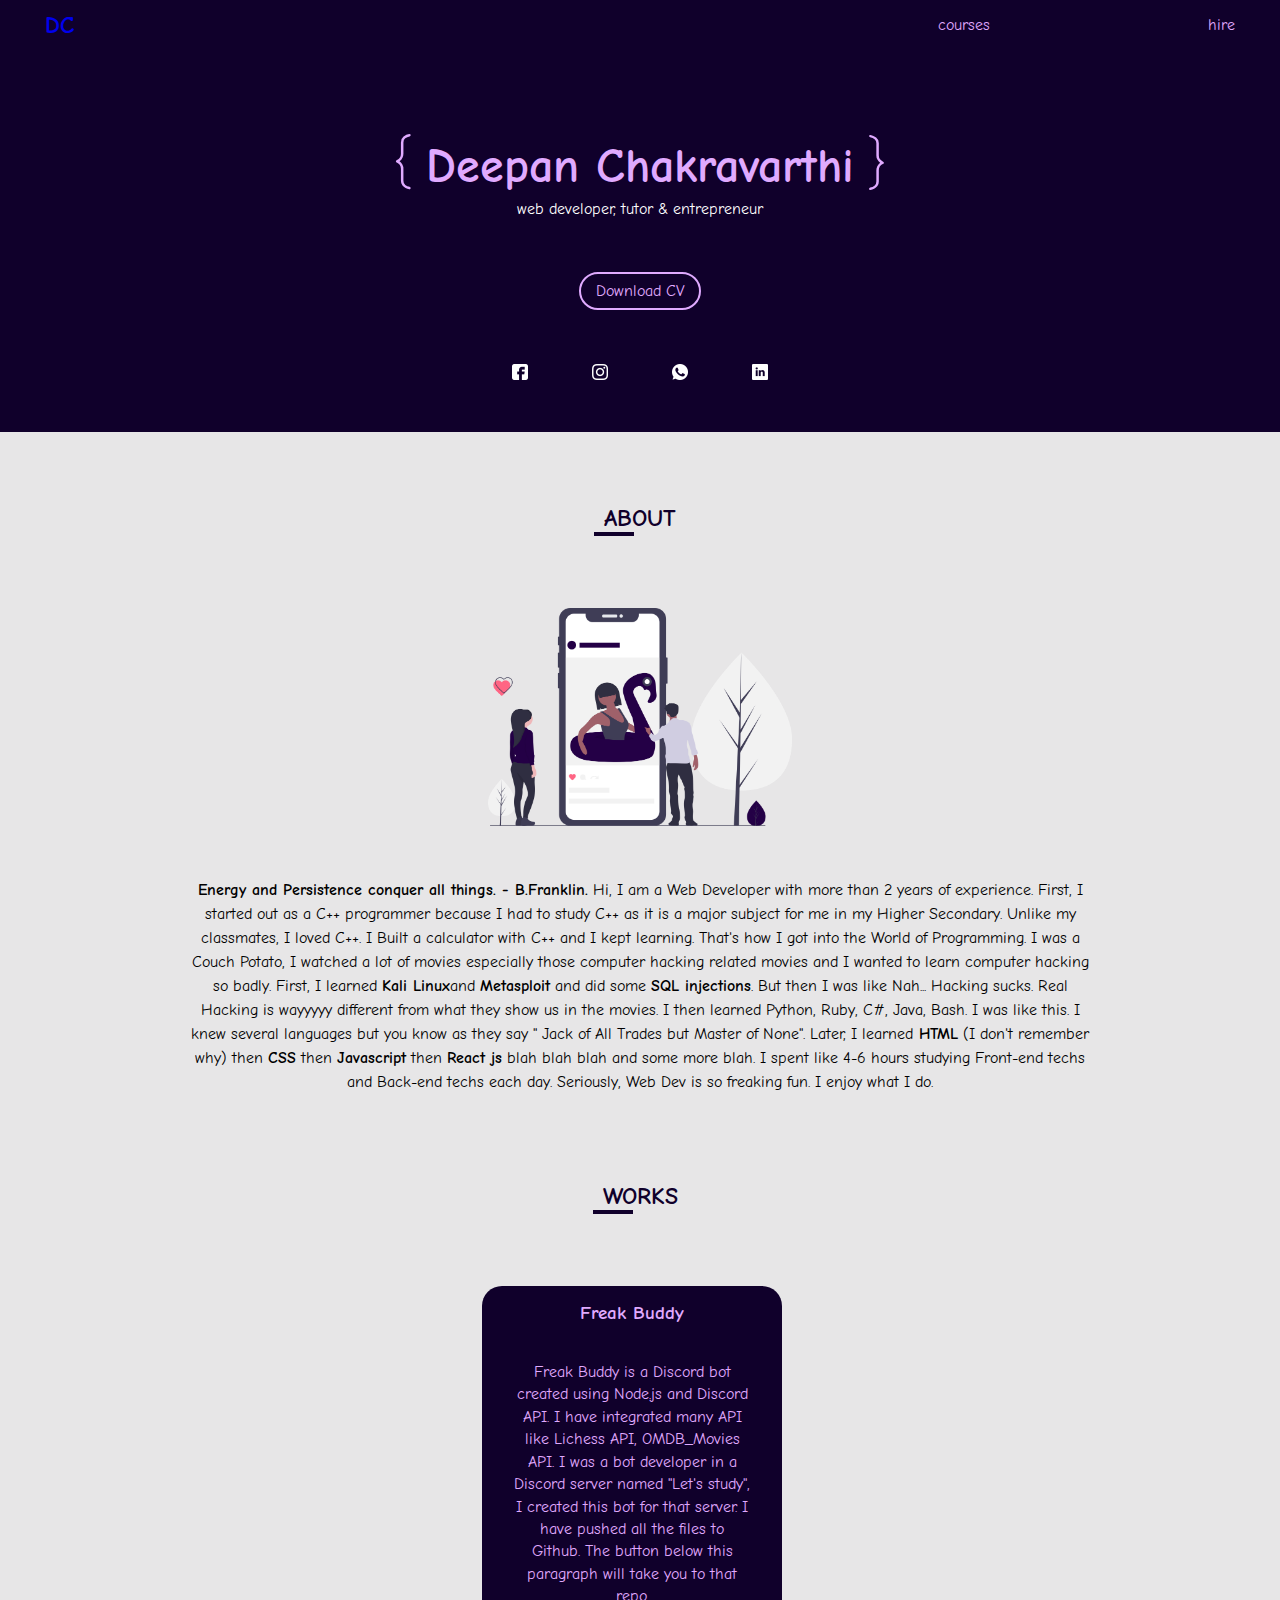
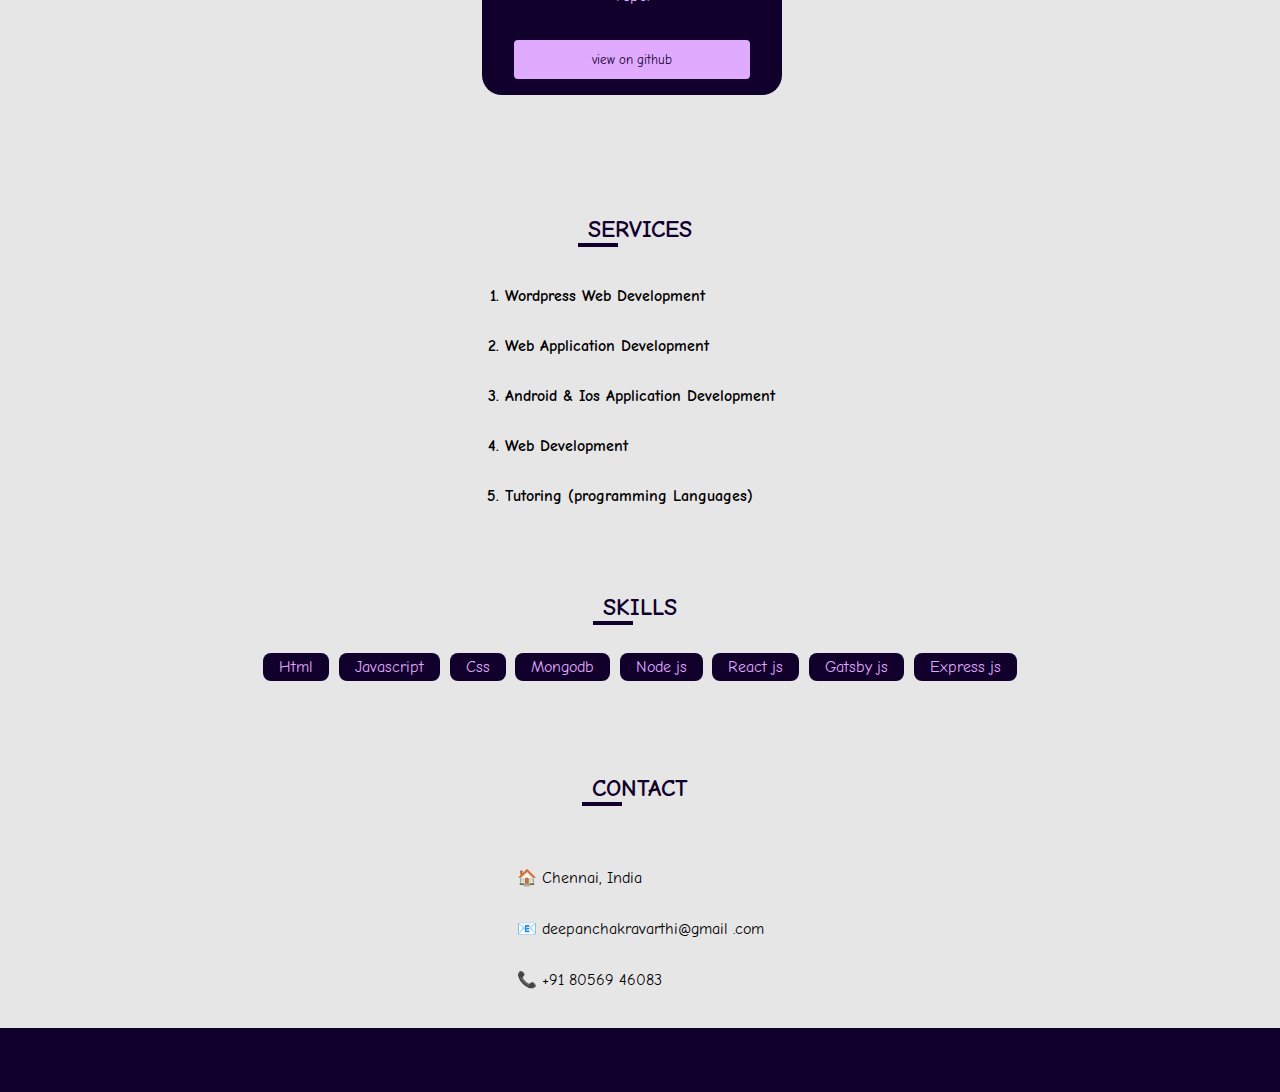
<file: index.html>
<!DOCTYPE html><html lang="en"><head><meta charSet="utf-8"/><meta http-equiv="x-ua-compatible" content="ie=edge"/><meta name="viewport" content="width=device-width, initial-scale=1, shrink-to-fit=no"/><style data-href="/styles.1dafbce73c99f16295d1.css">@import url(https://fonts.googleapis.com/css2?family=Comic+Neue:wght@400;700&display=swap);html{padding:0;margin:0;box-sizing:border-box;scroll-behavior:smooth}a{text-decoration:none}a:visited{color:inherit}header{background-color:#10002b}.header-module--headerWrapper--1lYIr{max-width:1200px;margin:0 auto;display:flex;background:#10002b;color:#e0aaff;align-items:center;padding:.7em .3em;font-family:Comic Neue,cursive}.header-module--logoContainer--2yqLK{flex:3 1;color:#e0aaff}.header-module--logoContainerLink--2mw9r{margin:0;font-size:1.4em;font-weight:700}li{margin:0}.header-module--navContainer--2CJtM{flex:1 1}.header-module--navUl--39rOp{display:flex;margin:0;justify-content:space-between;align-items:center;list-style:none}.header-module--navLi--1cUK1{list-style:none;font-size:15px}.header-module--navLinks--3V2DE{color:#e0aaff}@media (max-width:500px){.header-module--logoContainer--2yqLK{flex:1 1}}@media (max-width:350px){.header-module--logoContainer--2yqLK{flex:1 1}}@media (min-width:1200px){.header-module--navLi--1cUK1:after{content:"";width:12px;height:3px;display:block;transition:.3s;background:#e0aaff}.header-module--navLi--1cUK1:hover:after{width:100%}}*{padding:0;margin:0;box-sizing:border-box}.application-container{margin-top:2em;padding-bottom:7em;max-width:600px;width:100%}label{margin-bottom:.8em}#form{max-width:700px;justify-content:center;border-radius:5px;margin:0 auto 10px}#form,option{background:#10002b;padding:1em}option{color:#e0aaff}select{padding:1em .4em;outline:none;border:none;border-radius:4px;background:#e1dee3;padding:1em}#applicantName,#phone,select{margin-bottom:2em}.courses-container{max-width:1200px;margin:0 auto;padding:0 .3em}.title{display:flex;align-items:center;justify-content:center;padding:1em 0;font-weight:700}.title,h1{color:#10002b}h1{position:relative}.title h1:after{content:"";width:40px;position:absolute;height:4px;left:-10px;background:#10002b;display:block}.courses-wrapper{flex-direction:column;margin-top:1em;padding-bottom:3em}.course,.courses-wrapper{display:flex;justify-content:space-evenly;align-items:center}.course{margin:1em 0;background:#10002b;border-radius:12px;max-width:900px;padding-bottom:1em}.logo{font-weight:700}.logo,.price-div{font-size:2rem;flex:1 1;text-align:center;color:#e0aaff}.logo{color:#e1dee3}.course-info-div{flex:2 1;padding-right:.3em}.course-name{margin:1em 0 1.6em;color:#e0aaff}.course-description{margin-bottom:1.6em;line-height:23px;color:#e0aaff;font-size:16px}.course-button button{padding:1em;background:#e0aaff;outline:none;border:none;color:#10002b;width:100%;border-radius:5px;cursor:pointer}@media (max-width:822px){.course{flex-direction:column;align-items:center;justify-content:center;text-align:center;padding:1em 3em}.course-name{margin-bottom:1em}.price-div{margin-top:1em}}.hire-container{max-width:800px;margin:0 auto;display:flex;flex-direction:column;align-items:center;padding:.3em;justify-content:center}h1{margin:2em 0;text-align:center}h1:after{content:"";width:40px;position:absolute;height:4px;left:-10px;background:#10002b;display:block}.hire-form-container{background:#10002b;padding:1em 2em;border-radius:4px;margin-bottom:3em;width:100%}#form{display:flex;flex-direction:column;color:#e0aaff}form input{padding:1em .4em;outline:none;margin-bottom:1em}form input,textarea{border:none;border-radius:4px;background:#e1dee3}textarea{padding:1em}input[type=submit]{margin-top:3em;background:#e0aaff;color:#10002b;cursor:pointer}.hero-container div{max-width:1200px;margin-left:auto;margin-right:auto}*{font-family:Comic Neue,cursive}.hero-container{display:flex;flex-direction:column;justify-content:center;align-items:center;text-align:center;color:#e0aaff;background:#10002b;padding-top:5em;margin:0 auto}.download-cv a{text-decoration:none;color:#e0aaff;border:2px solid #e0aaff;padding:.5em .9em;border-radius:20px;margin:1em 0}.work-des{line-height:1.4em}.social-div{display:flex;justify-content:space-evenly;align-items:center;width:30%;margin-bottom:3em}.social-div img{width:1em;-webkit-filter:invert(100%);filter:invert(100%)}.hero-name-des{position:relative}.des{margin-top:.2em;color:#fff}.hero-name-des .name b{font-size:1.2em;font-weight:100}.hero-name-des .name b:nth-child(odd){margin-right:.2em}.hero-name-des .name b:nth-child(2n){margin-left:.2em}.name{font-size:3em;font-weight:bolder}.download-cv,.social-div{margin-top:4em}@media (max-width:428px){.social-div{width:100%}.hero-name-des b{display:none}.hero-container{padding-top:3em}}section{max-width:1200px;margin:0 auto;padding:0 .3em;display:flex;align-items:center;flex-direction:column}section h2{margin:3em 0 1em;text-align:center;color:#10002b}section h2:after{content:"";display:block;position:relative;left:-10px;width:40px;height:4px;background:#10002b}#about .content{margin:1em 0;display:flex;align-items:center;width:100%;flex-wrap:wrap;text-align:center;justify-content:center;padding:0 1em}.about-img-container{margin:2em 0 3em}.about-img-container img{width:19em}.about-des{max-width:900px}#works .content{justify-content:center;margin:3em 0;flex-wrap:wrap;width:100%}#works .content,.work{display:flex;align-items:center}.work{background:#10002b;padding:1em 2em;width:300px;flex-direction:column;border-radius:20px;justify-content:space-between;color:#e0aaff}.work1{margin-right:1em}.work h3,.work p{margin-bottom:2em}.work p{text-align:center}.work button{width:100%;border-radius:4px;padding:.9em;background:#e0aaff;color:#10002b;outline:none;border:none;cursor:pointer}@media (max-width:710px){.work{width:80%}.work1{margin-right:0;margin-bottom:2em}}#services .content{text-align:center}#services .content ol li{padding:1em 0;font-weight:700}#skills p{padding:.3em 1em;background:#10002b;color:#e0aaff;border-radius:8px;margin:.3em}.skills-container{max-width:800px;display:flex;flex-wrap:wrap;align-items:center;justify-content:center;margin:0 auto 1em}.basic-info-container{margin-top:1em;margin-bottom:1em;display:flex;padding:.4em;align-items:flex-start;justify-content:space-evenly}.basic-info-container p{padding:1em 0}</style><meta name="generator" content="Gatsby 2.21.21"/><title data-react-helmet="true">darkcodelab | DC</title><meta data-react-helmet="true" name="description" content="Deepan chakravarthi&#x27;s portfolio website. Deepan Chakravarthi is an online tutor who teaches computer programming for beginners."/><meta data-react-helmet="true" property="og:title" content="darkcodelab"/><meta data-react-helmet="true" property="og:description" content="Deepan chakravarthi&#x27;s portfolio website. Deepan Chakravarthi is an online tutor who teaches computer programming for beginners."/><meta data-react-helmet="true" property="og:type" content="website"/><meta data-react-helmet="true" name="twitter:card" content="summary"/><meta data-react-helmet="true" name="twitter:creator" content="Deepan chakravarthi"/><meta data-react-helmet="true" name="twitter:title" content="darkcodelab"/><meta data-react-helmet="true" name="twitter:description" content="Deepan chakravarthi&#x27;s portfolio website. Deepan Chakravarthi is an online tutor who teaches computer programming for beginners."/><link rel="icon" href="/favicon-32x32.png?v=edf3d310d67f8284a562bc3a58c3e761"/><link rel="manifest" href="/manifest.webmanifest"/><meta name="theme-color" content="#10002b"/><link rel="apple-touch-icon" sizes="48x48" href="/icons/icon-48x48.png?v=edf3d310d67f8284a562bc3a58c3e761"/><link rel="apple-touch-icon" sizes="72x72" href="/icons/icon-72x72.png?v=edf3d310d67f8284a562bc3a58c3e761"/><link rel="apple-touch-icon" sizes="96x96" href="/icons/icon-96x96.png?v=edf3d310d67f8284a562bc3a58c3e761"/><link rel="apple-touch-icon" sizes="144x144" href="/icons/icon-144x144.png?v=edf3d310d67f8284a562bc3a58c3e761"/><link rel="apple-touch-icon" sizes="192x192" href="/icons/icon-192x192.png?v=edf3d310d67f8284a562bc3a58c3e761"/><link rel="apple-touch-icon" sizes="256x256" href="/icons/icon-256x256.png?v=edf3d310d67f8284a562bc3a58c3e761"/><link rel="apple-touch-icon" sizes="384x384" href="/icons/icon-384x384.png?v=edf3d310d67f8284a562bc3a58c3e761"/><link rel="apple-touch-icon" sizes="512x512" href="/icons/icon-512x512.png?v=edf3d310d67f8284a562bc3a58c3e761"/><link as="script" rel="preload" href="/app-d49decc992ac46e2114e.js"/><link as="script" rel="preload" href="/component---src-pages-index-js-4f2aaf724f38ac6b759e.js"/><link as="script" rel="preload" href="/0b7b2961c9bdad4b98c88070938fb466b63a1931-c91af462ca2784a283ac.js"/><link as="script" rel="preload" href="/styles-8636a280cbc61d53ad10.js"/><link as="script" rel="preload" href="/framework-4f6f95a87e6130d5bbab.js"/><link as="script" rel="preload" href="/webpack-runtime-7a11985f5d26beec296f.js"/><link as="fetch" rel="preload" href="/page-data\index\page-data.json" crossorigin="anonymous"/><link as="fetch" rel="preload" href="/page-data\app-data.json" crossorigin="anonymous"/></head><body><div id="___gatsby"><div style="outline:none" tabindex="-1" id="gatsby-focus-wrapper"><header><div class="header-module--headerWrapper--1lYIr"><div class="header-module--logoContainer--2yqLK" style="text-align:left"><a aria-current="page" class="" href="/"><h2>DC</h2></a></div><div class="header-module--navContainer--2CJtM"><ul class="header-module--navUl--39rOp"><li class="navLi"><a class="header-module--navLinks--3V2DE" href="/courses">courses</a> </li><li><a class="header-module--navLinks--3V2DE" href="/hire">hire</a></li></ul></div></div></header><div style="margin:0 auto;background:#e7e6e7"><main><div class="hero-container"><div class="hero-name-des"><div class="name"><b>{</b>Deepan Chakravarthi<b>}</b></div><div class="des">web developer, tutor &amp; entrepreneur </div></div><div class="download-cv"><a href="/static/DeepanResume-c81a9d2eed355e2dcf52baf93db91d3c.pdf" rel="noopener noreferrer" download="">Download CV</a></div><div class="social-div"><a target="_blank" rel="noopener noreferrer" href="https://www.facebook.com/deepan.kabilan" class="fb social-link"><img src="[data-uri]" alt="F"/></a><a target="_blank" rel="noopener noreferrer" href="https://www.instagram.com/deepanchakravarthik/" class="in social-link"><img src="/static/instagram-a42842c54be6b70bba452acb565bcc5a.png" alt="F"/></a><a target="_blank" rel="noopener noreferrer" href="https://wa.me/918056946083" class="lk social-link"><img src="/static/whatsapp-7decdbbe12a443178c18a03cd2317828.png" alt="F"/></a><a target="_blank" rel="noopener noreferrer" href="https://www.linkedin.com/in/deepan-chakravarthi-9a6987181/" class="wa social-link"><img src="[data-uri]" alt="F"/></a></div></div><section id="about"><h2>ABOUT</h2><div class="content"><div class="about-img-container"><img src="/static/about-me-e13df0d8b7326f9db94d587090f5f98a.png" alt=""/></div><div class="section-des about-des" style="line-height:1.5em"><b>Energy and Persistence conquer all things. - B.Franklin.</b> Hi, I am a Web Developer with more than 2 years of experience. First, I started out as a C++ programmer because I had to study C++ as it is a major subject for me in my Higher Secondary. Unlike my classmates, I loved C++. I Built a calculator with C++ and I kept learning. That&#x27;s how I got into the World of Programming. I was a Couch Potato, I watched a lot of movies especially those computer hacking related movies and I wanted to learn computer hacking so badly. First, I learned <b>Kali Linux</b>and <b>Metasploit</b> and did some <b>SQL injections</b>. But then I was like Nah... Hacking sucks. Real Hacking is wayyyyy different from what they show us in the movies. I then learned Python, Ruby, C#, Java, Bash. I was like this. I knew several languages but you know as they say &quot; Jack of All Trades but Master of None&quot;. Later, I learned<b> HTML</b> (I don&#x27;t remember why) then <b>CSS</b> then<!-- --> <b>Javascript</b> then <b>React js</b> blah blah blah and some more blah. I spent like 4-6 hours studying Front-end techs and Back-end techs each day. Seriously, Web Dev is so freaking fun. I enjoy what I do.</div></div></section><section id="works"><h2>WORKS</h2><div class="content"><div class="work work1"><h3>Freak Buddy</h3><p class="work-des">Freak Buddy is a Discord bot created using Node.js and Discord API. I have integrated many API like Lichess API, OMDB_Movies API. I was a bot developer in a Discord server named &quot;Let&#x27;s study&quot;, I created this bot for that server. I have pushed all the files to Github. The button below this paragraph will take you to that repo.</p><button class="work-btn"> <a rel="noopener noreferrer" target="_blank" style="color:#10002b" href="https://github.com/Darkcodelab/Film-buddy.git"> <!-- -->view on github</a></button></div></div></section><section id="services"><h2>SERVICES</h2><div class="content"><ol style="text-align:left"><li>Wordpress Web Development</li><li>Web Application Development</li><li>Android &amp; Ios Application Development</li><li>Web Development</li><li>Tutoring (programming Languages)</li></ol></div></section><section id="skills"><h2>SKILLS</h2><div class="skills-container"><p>Html</p><p>Javascript</p><p>Css</p><p>Mongodb</p><p>Node js</p><p>React js</p><p>Gatsby js</p><p>Express js</p></div></section><section id="contact"><h2>CONTACT</h2><div class="basic-info-container"><div><p><span role="img">🏠</span> Chennai, India</p><p><span role="img">📧</span> deepanchakravarthi434@gmail .com</p><p><span role="img">📞</span> +91 80569 46083</p></div></div></section></main></div><footer><div class="footer-background" style="background:#10002b;padding:2em"></div></footer></div><div id="gatsby-announcer" style="position:absolute;top:0;width:1px;height:1px;padding:0;overflow:hidden;clip:rect(0, 0, 0, 0);white-space:nowrap;border:0" aria-live="assertive" aria-atomic="true"></div></div><script id="gatsby-script-loader">/*<![CDATA[*/window.pagePath="/";/*]]>*/</script><script id="gatsby-chunk-mapping">/*<![CDATA[*/window.___chunkMapping={"app":["/app-d49decc992ac46e2114e.js"],"component---src-pages-404-js":["/component---src-pages-404-js-d25c95f841c3d9699eee.js"],"component---src-pages-application-js":["/component---src-pages-application-js-27e964fd8f3870543d4c.js"],"component---src-pages-courses-js":["/component---src-pages-courses-js-68736551f36a40eac8d1.js"],"component---src-pages-hire-js":["/component---src-pages-hire-js-ae6b137a2f60a81d1831.js"],"component---src-pages-index-js":["/component---src-pages-index-js-4f2aaf724f38ac6b759e.js"]};/*]]>*/</script><script src="/webpack-runtime-7a11985f5d26beec296f.js" async=""></script><script src="/framework-4f6f95a87e6130d5bbab.js" async=""></script><script src="/styles-8636a280cbc61d53ad10.js" async=""></script><script src="/0b7b2961c9bdad4b98c88070938fb466b63a1931-c91af462ca2784a283ac.js" async=""></script><script src="/component---src-pages-index-js-4f2aaf724f38ac6b759e.js" async=""></script><script src="/app-d49decc992ac46e2114e.js" async=""></script></body></html>
</file>
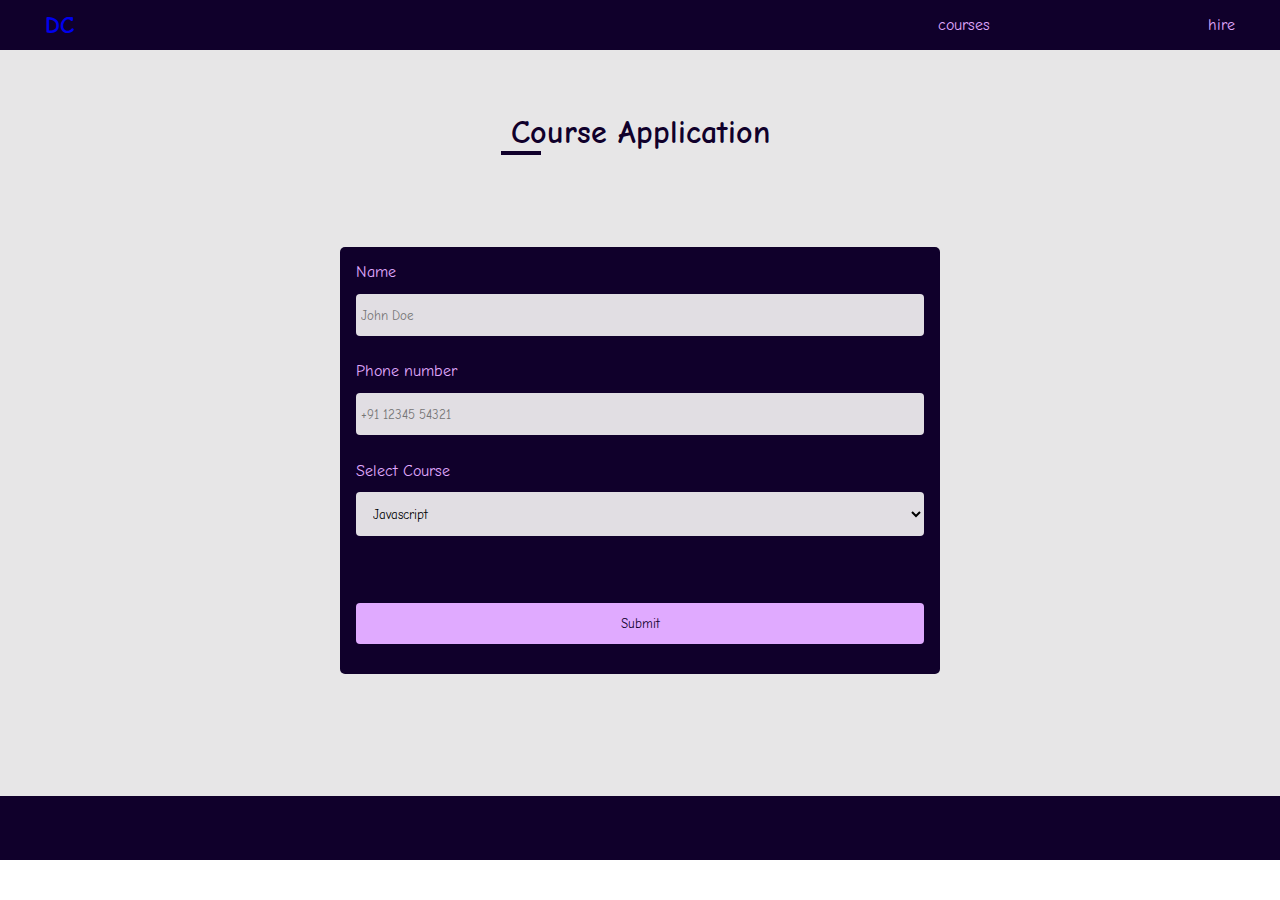
<file: application/index.html>
<!DOCTYPE html><html><head><meta charSet="utf-8"/><meta http-equiv="x-ua-compatible" content="ie=edge"/><meta name="viewport" content="width=device-width, initial-scale=1, shrink-to-fit=no"/><style data-href="/styles.1dafbce73c99f16295d1.css">@import url(https://fonts.googleapis.com/css2?family=Comic+Neue:wght@400;700&display=swap);html{padding:0;margin:0;box-sizing:border-box;scroll-behavior:smooth}a{text-decoration:none}a:visited{color:inherit}header{background-color:#10002b}.header-module--headerWrapper--1lYIr{max-width:1200px;margin:0 auto;display:flex;background:#10002b;color:#e0aaff;align-items:center;padding:.7em .3em;font-family:Comic Neue,cursive}.header-module--logoContainer--2yqLK{flex:3 1;color:#e0aaff}.header-module--logoContainerLink--2mw9r{margin:0;font-size:1.4em;font-weight:700}li{margin:0}.header-module--navContainer--2CJtM{flex:1 1}.header-module--navUl--39rOp{display:flex;margin:0;justify-content:space-between;align-items:center;list-style:none}.header-module--navLi--1cUK1{list-style:none;font-size:15px}.header-module--navLinks--3V2DE{color:#e0aaff}@media (max-width:500px){.header-module--logoContainer--2yqLK{flex:1 1}}@media (max-width:350px){.header-module--logoContainer--2yqLK{flex:1 1}}@media (min-width:1200px){.header-module--navLi--1cUK1:after{content:"";width:12px;height:3px;display:block;transition:.3s;background:#e0aaff}.header-module--navLi--1cUK1:hover:after{width:100%}}*{padding:0;margin:0;box-sizing:border-box}.application-container{margin-top:2em;padding-bottom:7em;max-width:600px;width:100%}label{margin-bottom:.8em}#form{max-width:700px;justify-content:center;border-radius:5px;margin:0 auto 10px}#form,option{background:#10002b;padding:1em}option{color:#e0aaff}select{padding:1em .4em;outline:none;border:none;border-radius:4px;background:#e1dee3;padding:1em}#applicantName,#phone,select{margin-bottom:2em}.courses-container{max-width:1200px;margin:0 auto;padding:0 .3em}.title{display:flex;align-items:center;justify-content:center;padding:1em 0;font-weight:700}.title,h1{color:#10002b}h1{position:relative}.title h1:after{content:"";width:40px;position:absolute;height:4px;left:-10px;background:#10002b;display:block}.courses-wrapper{flex-direction:column;margin-top:1em;padding-bottom:3em}.course,.courses-wrapper{display:flex;justify-content:space-evenly;align-items:center}.course{margin:1em 0;background:#10002b;border-radius:12px;max-width:900px;padding-bottom:1em}.logo{font-weight:700}.logo,.price-div{font-size:2rem;flex:1 1;text-align:center;color:#e0aaff}.logo{color:#e1dee3}.course-info-div{flex:2 1;padding-right:.3em}.course-name{margin:1em 0 1.6em;color:#e0aaff}.course-description{margin-bottom:1.6em;line-height:23px;color:#e0aaff;font-size:16px}.course-button button{padding:1em;background:#e0aaff;outline:none;border:none;color:#10002b;width:100%;border-radius:5px;cursor:pointer}@media (max-width:822px){.course{flex-direction:column;align-items:center;justify-content:center;text-align:center;padding:1em 3em}.course-name{margin-bottom:1em}.price-div{margin-top:1em}}.hire-container{max-width:800px;margin:0 auto;display:flex;flex-direction:column;align-items:center;padding:.3em;justify-content:center}h1{margin:2em 0;text-align:center}h1:after{content:"";width:40px;position:absolute;height:4px;left:-10px;background:#10002b;display:block}.hire-form-container{background:#10002b;padding:1em 2em;border-radius:4px;margin-bottom:3em;width:100%}#form{display:flex;flex-direction:column;color:#e0aaff}form input{padding:1em .4em;outline:none;margin-bottom:1em}form input,textarea{border:none;border-radius:4px;background:#e1dee3}textarea{padding:1em}input[type=submit]{margin-top:3em;background:#e0aaff;color:#10002b;cursor:pointer}.hero-container div{max-width:1200px;margin-left:auto;margin-right:auto}*{font-family:Comic Neue,cursive}.hero-container{display:flex;flex-direction:column;justify-content:center;align-items:center;text-align:center;color:#e0aaff;background:#10002b;padding-top:5em;margin:0 auto}.download-cv a{text-decoration:none;color:#e0aaff;border:2px solid #e0aaff;padding:.5em .9em;border-radius:20px;margin:1em 0}.work-des{line-height:1.4em}.social-div{display:flex;justify-content:space-evenly;align-items:center;width:30%;margin-bottom:3em}.social-div img{width:1em;-webkit-filter:invert(100%);filter:invert(100%)}.hero-name-des{position:relative}.des{margin-top:.2em;color:#fff}.hero-name-des .name b{font-size:1.2em;font-weight:100}.hero-name-des .name b:nth-child(odd){margin-right:.2em}.hero-name-des .name b:nth-child(2n){margin-left:.2em}.name{font-size:3em;font-weight:bolder}.download-cv,.social-div{margin-top:4em}@media (max-width:428px){.social-div{width:100%}.hero-name-des b{display:none}.hero-container{padding-top:3em}}section{max-width:1200px;margin:0 auto;padding:0 .3em;display:flex;align-items:center;flex-direction:column}section h2{margin:3em 0 1em;text-align:center;color:#10002b}section h2:after{content:"";display:block;position:relative;left:-10px;width:40px;height:4px;background:#10002b}#about .content{margin:1em 0;display:flex;align-items:center;width:100%;flex-wrap:wrap;text-align:center;justify-content:center;padding:0 1em}.about-img-container{margin:2em 0 3em}.about-img-container img{width:19em}.about-des{max-width:900px}#works .content{justify-content:center;margin:3em 0;flex-wrap:wrap;width:100%}#works .content,.work{display:flex;align-items:center}.work{background:#10002b;padding:1em 2em;width:300px;flex-direction:column;border-radius:20px;justify-content:space-between;color:#e0aaff}.work1{margin-right:1em}.work h3,.work p{margin-bottom:2em}.work p{text-align:center}.work button{width:100%;border-radius:4px;padding:.9em;background:#e0aaff;color:#10002b;outline:none;border:none;cursor:pointer}@media (max-width:710px){.work{width:80%}.work1{margin-right:0;margin-bottom:2em}}#services .content{text-align:center}#services .content ol li{padding:1em 0;font-weight:700}#skills p{padding:.3em 1em;background:#10002b;color:#e0aaff;border-radius:8px;margin:.3em}.skills-container{max-width:800px;display:flex;flex-wrap:wrap;align-items:center;justify-content:center;margin:0 auto 1em}.basic-info-container{margin-top:1em;margin-bottom:1em;display:flex;padding:.4em;align-items:flex-start;justify-content:space-evenly}.basic-info-container p{padding:1em 0}</style><meta name="generator" content="Gatsby 2.21.21"/><title data-react-helmet="true"></title><link rel="icon" href="/favicon-32x32.png?v=edf3d310d67f8284a562bc3a58c3e761"/><link rel="manifest" href="/manifest.webmanifest"/><meta name="theme-color" content="#10002b"/><link rel="apple-touch-icon" sizes="48x48" href="/icons/icon-48x48.png?v=edf3d310d67f8284a562bc3a58c3e761"/><link rel="apple-touch-icon" sizes="72x72" href="/icons/icon-72x72.png?v=edf3d310d67f8284a562bc3a58c3e761"/><link rel="apple-touch-icon" sizes="96x96" href="/icons/icon-96x96.png?v=edf3d310d67f8284a562bc3a58c3e761"/><link rel="apple-touch-icon" sizes="144x144" href="/icons/icon-144x144.png?v=edf3d310d67f8284a562bc3a58c3e761"/><link rel="apple-touch-icon" sizes="192x192" href="/icons/icon-192x192.png?v=edf3d310d67f8284a562bc3a58c3e761"/><link rel="apple-touch-icon" sizes="256x256" href="/icons/icon-256x256.png?v=edf3d310d67f8284a562bc3a58c3e761"/><link rel="apple-touch-icon" sizes="384x384" href="/icons/icon-384x384.png?v=edf3d310d67f8284a562bc3a58c3e761"/><link rel="apple-touch-icon" sizes="512x512" href="/icons/icon-512x512.png?v=edf3d310d67f8284a562bc3a58c3e761"/><link as="script" rel="preload" href="/component---src-pages-application-js-27e964fd8f3870543d4c.js"/><link as="script" rel="preload" href="/app-d49decc992ac46e2114e.js"/><link as="script" rel="preload" href="/framework-4f6f95a87e6130d5bbab.js"/><link as="script" rel="preload" href="/styles-8636a280cbc61d53ad10.js"/><link as="script" rel="preload" href="/webpack-runtime-7a11985f5d26beec296f.js"/><link as="fetch" rel="preload" href="/page-data\application\page-data.json" crossorigin="anonymous"/><link as="fetch" rel="preload" href="/page-data\app-data.json" crossorigin="anonymous"/></head><body><div id="___gatsby"><div style="outline:none" tabindex="-1" id="gatsby-focus-wrapper"><header><div class="header-module--headerWrapper--1lYIr"><div class="header-module--logoContainer--2yqLK" style="text-align:left"><a href="/"><h2>DC</h2></a></div><div class="header-module--navContainer--2CJtM"><ul class="header-module--navUl--39rOp"><li class="navLi"><a class="header-module--navLinks--3V2DE" href="/courses">courses</a> </li><li><a class="header-module--navLinks--3V2DE" href="/hire">hire</a></li></ul></div></div></header><div style="margin:0 auto;background:#e7e6e7"><main><div style="display:flex;justify-content:center;align-items:center;flex-direction:column"><h1 style="margin:0;padding:2em 0">Course Application</h1><div class="application-container"><form action="https://formspree.io/mzbjbnaj" method="POST" id="form"><label for="name">Name</label><input type="text" placeholder="John Doe" name="ApplicantName" id="applicantName" required=""/><label for="phone">Phone number</label><input type="text" placeholder="+91 12345 54321" name="phone" id="phone" required=""/><label for="course">Select Course</label><select id="courseSselect" name="course-select" form="courseForm" required=""><option value="Javascript">Javascript</option><option value="HTML and CSS">HTML and CSS</option><option value="Python">Python</option></select><input type="submit" value="Submit"/></form></div></div></main></div><footer><div class="footer-background" style="background:#10002b;padding:2em"></div></footer></div><div id="gatsby-announcer" style="position:absolute;top:0;width:1px;height:1px;padding:0;overflow:hidden;clip:rect(0, 0, 0, 0);white-space:nowrap;border:0" aria-live="assertive" aria-atomic="true"></div></div><script id="gatsby-script-loader">/*<![CDATA[*/window.pagePath="/application/";/*]]>*/</script><script id="gatsby-chunk-mapping">/*<![CDATA[*/window.___chunkMapping={"app":["/app-d49decc992ac46e2114e.js"],"component---src-pages-404-js":["/component---src-pages-404-js-d25c95f841c3d9699eee.js"],"component---src-pages-application-js":["/component---src-pages-application-js-27e964fd8f3870543d4c.js"],"component---src-pages-courses-js":["/component---src-pages-courses-js-68736551f36a40eac8d1.js"],"component---src-pages-hire-js":["/component---src-pages-hire-js-ae6b137a2f60a81d1831.js"],"component---src-pages-index-js":["/component---src-pages-index-js-4f2aaf724f38ac6b759e.js"]};/*]]>*/</script><script src="/webpack-runtime-7a11985f5d26beec296f.js" async=""></script><script src="/styles-8636a280cbc61d53ad10.js" async=""></script><script src="/framework-4f6f95a87e6130d5bbab.js" async=""></script><script src="/app-d49decc992ac46e2114e.js" async=""></script><script src="/component---src-pages-application-js-27e964fd8f3870543d4c.js" async=""></script></body></html>
</file>
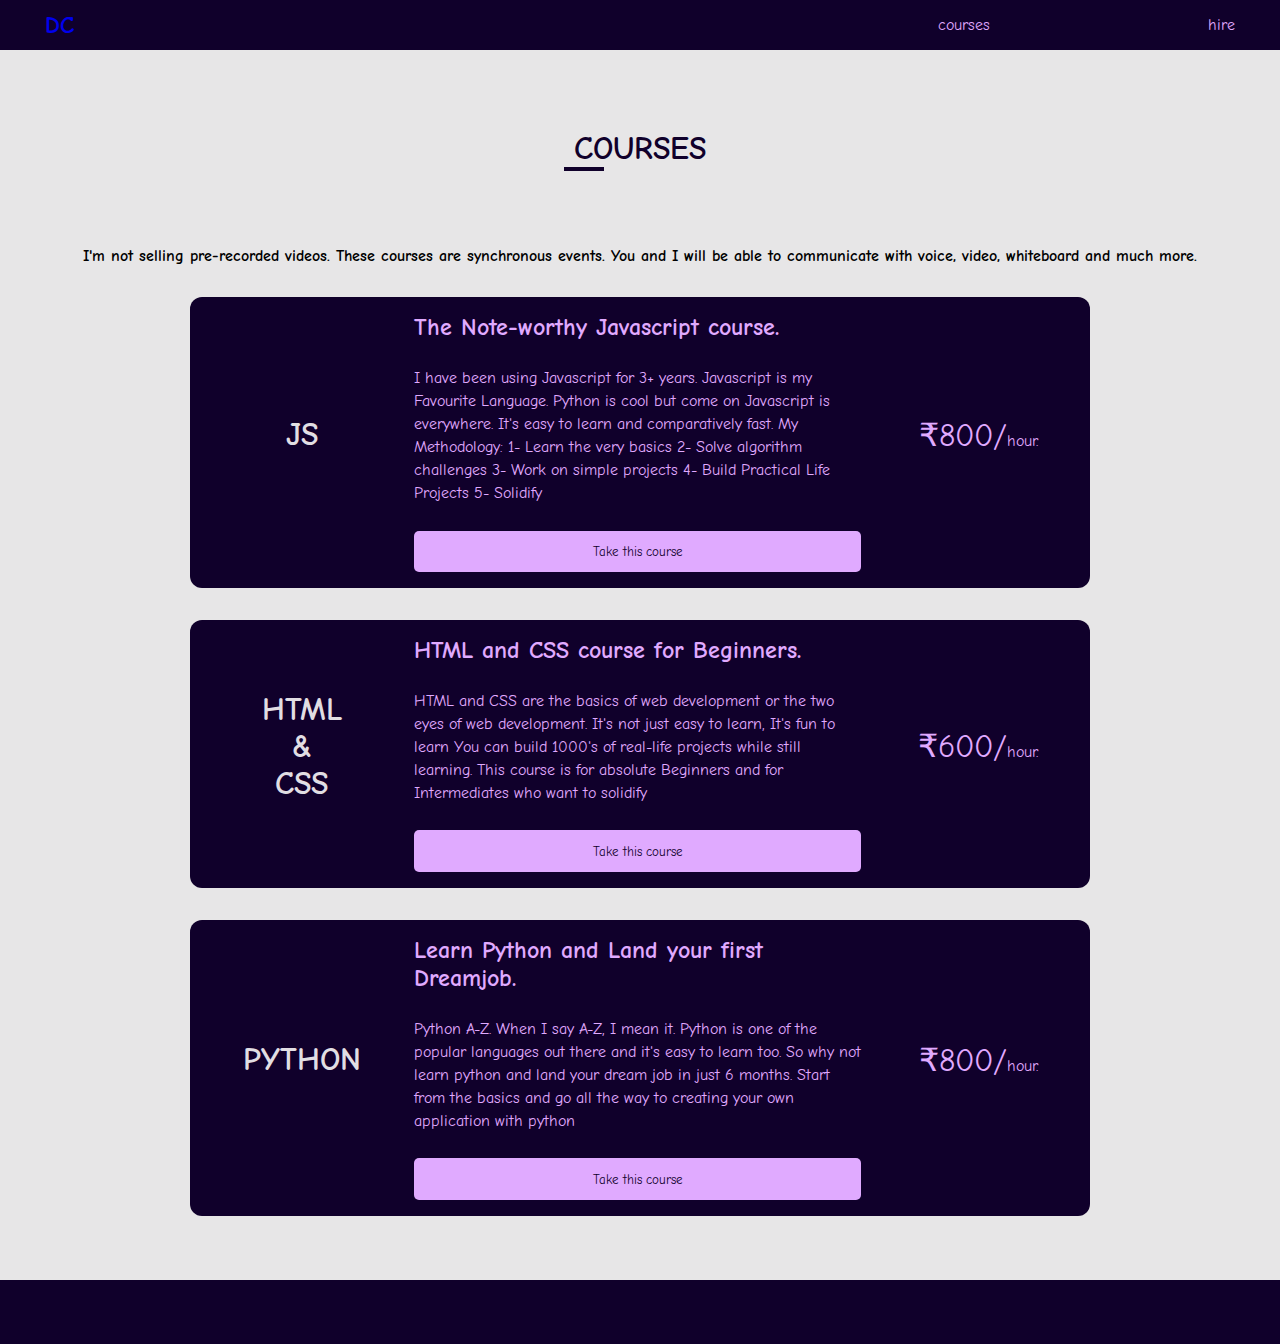
<file: courses/index.html>
<!DOCTYPE html><html lang="en"><head><meta charSet="utf-8"/><meta http-equiv="x-ua-compatible" content="ie=edge"/><meta name="viewport" content="width=device-width, initial-scale=1, shrink-to-fit=no"/><style data-href="/styles.1dafbce73c99f16295d1.css">@import url(https://fonts.googleapis.com/css2?family=Comic+Neue:wght@400;700&display=swap);html{padding:0;margin:0;box-sizing:border-box;scroll-behavior:smooth}a{text-decoration:none}a:visited{color:inherit}header{background-color:#10002b}.header-module--headerWrapper--1lYIr{max-width:1200px;margin:0 auto;display:flex;background:#10002b;color:#e0aaff;align-items:center;padding:.7em .3em;font-family:Comic Neue,cursive}.header-module--logoContainer--2yqLK{flex:3 1;color:#e0aaff}.header-module--logoContainerLink--2mw9r{margin:0;font-size:1.4em;font-weight:700}li{margin:0}.header-module--navContainer--2CJtM{flex:1 1}.header-module--navUl--39rOp{display:flex;margin:0;justify-content:space-between;align-items:center;list-style:none}.header-module--navLi--1cUK1{list-style:none;font-size:15px}.header-module--navLinks--3V2DE{color:#e0aaff}@media (max-width:500px){.header-module--logoContainer--2yqLK{flex:1 1}}@media (max-width:350px){.header-module--logoContainer--2yqLK{flex:1 1}}@media (min-width:1200px){.header-module--navLi--1cUK1:after{content:"";width:12px;height:3px;display:block;transition:.3s;background:#e0aaff}.header-module--navLi--1cUK1:hover:after{width:100%}}*{padding:0;margin:0;box-sizing:border-box}.application-container{margin-top:2em;padding-bottom:7em;max-width:600px;width:100%}label{margin-bottom:.8em}#form{max-width:700px;justify-content:center;border-radius:5px;margin:0 auto 10px}#form,option{background:#10002b;padding:1em}option{color:#e0aaff}select{padding:1em .4em;outline:none;border:none;border-radius:4px;background:#e1dee3;padding:1em}#applicantName,#phone,select{margin-bottom:2em}.courses-container{max-width:1200px;margin:0 auto;padding:0 .3em}.title{display:flex;align-items:center;justify-content:center;padding:1em 0;font-weight:700}.title,h1{color:#10002b}h1{position:relative}.title h1:after{content:"";width:40px;position:absolute;height:4px;left:-10px;background:#10002b;display:block}.courses-wrapper{flex-direction:column;margin-top:1em;padding-bottom:3em}.course,.courses-wrapper{display:flex;justify-content:space-evenly;align-items:center}.course{margin:1em 0;background:#10002b;border-radius:12px;max-width:900px;padding-bottom:1em}.logo{font-weight:700}.logo,.price-div{font-size:2rem;flex:1 1;text-align:center;color:#e0aaff}.logo{color:#e1dee3}.course-info-div{flex:2 1;padding-right:.3em}.course-name{margin:1em 0 1.6em;color:#e0aaff}.course-description{margin-bottom:1.6em;line-height:23px;color:#e0aaff;font-size:16px}.course-button button{padding:1em;background:#e0aaff;outline:none;border:none;color:#10002b;width:100%;border-radius:5px;cursor:pointer}@media (max-width:822px){.course{flex-direction:column;align-items:center;justify-content:center;text-align:center;padding:1em 3em}.course-name{margin-bottom:1em}.price-div{margin-top:1em}}.hire-container{max-width:800px;margin:0 auto;display:flex;flex-direction:column;align-items:center;padding:.3em;justify-content:center}h1{margin:2em 0;text-align:center}h1:after{content:"";width:40px;position:absolute;height:4px;left:-10px;background:#10002b;display:block}.hire-form-container{background:#10002b;padding:1em 2em;border-radius:4px;margin-bottom:3em;width:100%}#form{display:flex;flex-direction:column;color:#e0aaff}form input{padding:1em .4em;outline:none;margin-bottom:1em}form input,textarea{border:none;border-radius:4px;background:#e1dee3}textarea{padding:1em}input[type=submit]{margin-top:3em;background:#e0aaff;color:#10002b;cursor:pointer}.hero-container div{max-width:1200px;margin-left:auto;margin-right:auto}*{font-family:Comic Neue,cursive}.hero-container{display:flex;flex-direction:column;justify-content:center;align-items:center;text-align:center;color:#e0aaff;background:#10002b;padding-top:5em;margin:0 auto}.download-cv a{text-decoration:none;color:#e0aaff;border:2px solid #e0aaff;padding:.5em .9em;border-radius:20px;margin:1em 0}.work-des{line-height:1.4em}.social-div{display:flex;justify-content:space-evenly;align-items:center;width:30%;margin-bottom:3em}.social-div img{width:1em;-webkit-filter:invert(100%);filter:invert(100%)}.hero-name-des{position:relative}.des{margin-top:.2em;color:#fff}.hero-name-des .name b{font-size:1.2em;font-weight:100}.hero-name-des .name b:nth-child(odd){margin-right:.2em}.hero-name-des .name b:nth-child(2n){margin-left:.2em}.name{font-size:3em;font-weight:bolder}.download-cv,.social-div{margin-top:4em}@media (max-width:428px){.social-div{width:100%}.hero-name-des b{display:none}.hero-container{padding-top:3em}}section{max-width:1200px;margin:0 auto;padding:0 .3em;display:flex;align-items:center;flex-direction:column}section h2{margin:3em 0 1em;text-align:center;color:#10002b}section h2:after{content:"";display:block;position:relative;left:-10px;width:40px;height:4px;background:#10002b}#about .content{margin:1em 0;display:flex;align-items:center;width:100%;flex-wrap:wrap;text-align:center;justify-content:center;padding:0 1em}.about-img-container{margin:2em 0 3em}.about-img-container img{width:19em}.about-des{max-width:900px}#works .content{justify-content:center;margin:3em 0;flex-wrap:wrap;width:100%}#works .content,.work{display:flex;align-items:center}.work{background:#10002b;padding:1em 2em;width:300px;flex-direction:column;border-radius:20px;justify-content:space-between;color:#e0aaff}.work1{margin-right:1em}.work h3,.work p{margin-bottom:2em}.work p{text-align:center}.work button{width:100%;border-radius:4px;padding:.9em;background:#e0aaff;color:#10002b;outline:none;border:none;cursor:pointer}@media (max-width:710px){.work{width:80%}.work1{margin-right:0;margin-bottom:2em}}#services .content{text-align:center}#services .content ol li{padding:1em 0;font-weight:700}#skills p{padding:.3em 1em;background:#10002b;color:#e0aaff;border-radius:8px;margin:.3em}.skills-container{max-width:800px;display:flex;flex-wrap:wrap;align-items:center;justify-content:center;margin:0 auto 1em}.basic-info-container{margin-top:1em;margin-bottom:1em;display:flex;padding:.4em;align-items:flex-start;justify-content:space-evenly}.basic-info-container p{padding:1em 0}</style><meta name="generator" content="Gatsby 2.21.21"/><title data-react-helmet="true">computer Programming courses for beginners offered by Deepan Chakravarthi | DC</title><meta data-react-helmet="true" name="description" content="computer programming courses for beginners offered by Deepan chakravarthi."/><meta data-react-helmet="true" property="og:title" content="computer Programming courses for beginners offered by Deepan Chakravarthi"/><meta data-react-helmet="true" property="og:description" content="computer programming courses for beginners offered by Deepan chakravarthi."/><meta data-react-helmet="true" property="og:type" content="website"/><meta data-react-helmet="true" name="twitter:card" content="summary"/><meta data-react-helmet="true" name="twitter:creator" content="Deepan chakravarthi"/><meta data-react-helmet="true" name="twitter:title" content="computer Programming courses for beginners offered by Deepan Chakravarthi"/><meta data-react-helmet="true" name="twitter:description" content="computer programming courses for beginners offered by Deepan chakravarthi."/><link rel="icon" href="/favicon-32x32.png?v=edf3d310d67f8284a562bc3a58c3e761"/><link rel="manifest" href="/manifest.webmanifest"/><meta name="theme-color" content="#10002b"/><link rel="apple-touch-icon" sizes="48x48" href="/icons/icon-48x48.png?v=edf3d310d67f8284a562bc3a58c3e761"/><link rel="apple-touch-icon" sizes="72x72" href="/icons/icon-72x72.png?v=edf3d310d67f8284a562bc3a58c3e761"/><link rel="apple-touch-icon" sizes="96x96" href="/icons/icon-96x96.png?v=edf3d310d67f8284a562bc3a58c3e761"/><link rel="apple-touch-icon" sizes="144x144" href="/icons/icon-144x144.png?v=edf3d310d67f8284a562bc3a58c3e761"/><link rel="apple-touch-icon" sizes="192x192" href="/icons/icon-192x192.png?v=edf3d310d67f8284a562bc3a58c3e761"/><link rel="apple-touch-icon" sizes="256x256" href="/icons/icon-256x256.png?v=edf3d310d67f8284a562bc3a58c3e761"/><link rel="apple-touch-icon" sizes="384x384" href="/icons/icon-384x384.png?v=edf3d310d67f8284a562bc3a58c3e761"/><link rel="apple-touch-icon" sizes="512x512" href="/icons/icon-512x512.png?v=edf3d310d67f8284a562bc3a58c3e761"/><link as="script" rel="preload" href="/app-d49decc992ac46e2114e.js"/><link as="script" rel="preload" href="/component---src-pages-courses-js-68736551f36a40eac8d1.js"/><link as="script" rel="preload" href="/0b7b2961c9bdad4b98c88070938fb466b63a1931-c91af462ca2784a283ac.js"/><link as="script" rel="preload" href="/styles-8636a280cbc61d53ad10.js"/><link as="script" rel="preload" href="/framework-4f6f95a87e6130d5bbab.js"/><link as="script" rel="preload" href="/webpack-runtime-7a11985f5d26beec296f.js"/><link as="fetch" rel="preload" href="/page-data\courses\page-data.json" crossorigin="anonymous"/><link as="fetch" rel="preload" href="/page-data\app-data.json" crossorigin="anonymous"/></head><body><div id="___gatsby"><div style="outline:none" tabindex="-1" id="gatsby-focus-wrapper"><header><div class="header-module--headerWrapper--1lYIr"><div class="header-module--logoContainer--2yqLK" style="text-align:left"><a href="/"><h2>DC</h2></a></div><div class="header-module--navContainer--2CJtM"><ul class="header-module--navUl--39rOp"><li class="navLi"><a class="header-module--navLinks--3V2DE" href="/courses">courses</a> </li><li><a class="header-module--navLinks--3V2DE" href="/hire">hire</a></li></ul></div></div></header><div style="margin:0 auto;background:#e7e6e7"><main><div class="courses-container"><div class="title"><h1>COURSES</h1></div><h4 style="text-align:center">I&#x27;m not selling pre-recorded videos. These courses are synchronous events. You and I will be able to communicate with voice, video, whiteboard and much more.</h4><div class="courses-wrapper"><div id="js" class="course"><div class="logo">JS</div><div class="course-info-div"><div class="course-name"><h2>The Note-worthy Javascript course.</h2></div><div class="course-description"><p>I have been using Javascript for 3+ years. Javascript is my Favourite Language. Python is cool but come on Javascript is everywhere. It&#x27;s easy to learn and comparatively fast. My Methodology: 1- Learn the very basics
        2- Solve algorithm challenges
        3- Work on simple projects
        4- Build Practical Life Projects
        5- Solidify</p></div><div class="course-button"><a href="/application"><button>Take this course</button></a></div></div><div class="price-div"><p>₹800/<span style="font-size:16px">hour.</span></p></div></div><div id="html" class="course"><div class="logo">HTML <br/> &amp; <br/> CSS</div><div class="course-info-div"><div class="course-name"><h2>HTML and CSS course for Beginners.</h2></div><div class="course-description"><p>HTML and CSS are the basics of web development or the two eyes of web development. It&#x27;s not just easy to learn, It&#x27;s fun to learn You can build 1000&#x27;s of real-life projects while still learning. This course is for absolute Beginners and for Intermediates who want to solidify</p></div><div class="course-button"><a href="/application"><button>Take this course</button></a></div></div><div class="price-div"><p>₹600/<span style="font-size:16px">hour.</span></p></div></div><div id="python" class="course"><div class="logo">PYTHON</div><div class="course-info-div"><div class="course-name"><h2>Learn Python and Land your first Dreamjob<!-- -->.</h2></div><div class="course-description"><p>Python A-Z. When I say A-Z, I mean it. Python is one of the popular languages out there and it&#x27;s easy to learn too. So why not learn python and land your dream job in just 6 months. Start from the basics and go all the way to creating your own application with python</p></div><div class="course-button"><a href="/application"><button>Take this course</button></a></div></div><div class="price-div"><p>₹800/<span style="font-size:16px">hour.</span></p></div></div></div></div></main></div><footer><div class="footer-background" style="background:#10002b;padding:2em"></div></footer></div><div id="gatsby-announcer" style="position:absolute;top:0;width:1px;height:1px;padding:0;overflow:hidden;clip:rect(0, 0, 0, 0);white-space:nowrap;border:0" aria-live="assertive" aria-atomic="true"></div></div><script id="gatsby-script-loader">/*<![CDATA[*/window.pagePath="/courses/";/*]]>*/</script><script id="gatsby-chunk-mapping">/*<![CDATA[*/window.___chunkMapping={"app":["/app-d49decc992ac46e2114e.js"],"component---src-pages-404-js":["/component---src-pages-404-js-d25c95f841c3d9699eee.js"],"component---src-pages-application-js":["/component---src-pages-application-js-27e964fd8f3870543d4c.js"],"component---src-pages-courses-js":["/component---src-pages-courses-js-68736551f36a40eac8d1.js"],"component---src-pages-hire-js":["/component---src-pages-hire-js-ae6b137a2f60a81d1831.js"],"component---src-pages-index-js":["/component---src-pages-index-js-4f2aaf724f38ac6b759e.js"]};/*]]>*/</script><script src="/webpack-runtime-7a11985f5d26beec296f.js" async=""></script><script src="/framework-4f6f95a87e6130d5bbab.js" async=""></script><script src="/styles-8636a280cbc61d53ad10.js" async=""></script><script src="/0b7b2961c9bdad4b98c88070938fb466b63a1931-c91af462ca2784a283ac.js" async=""></script><script src="/component---src-pages-courses-js-68736551f36a40eac8d1.js" async=""></script><script src="/app-d49decc992ac46e2114e.js" async=""></script></body></html>
</file>
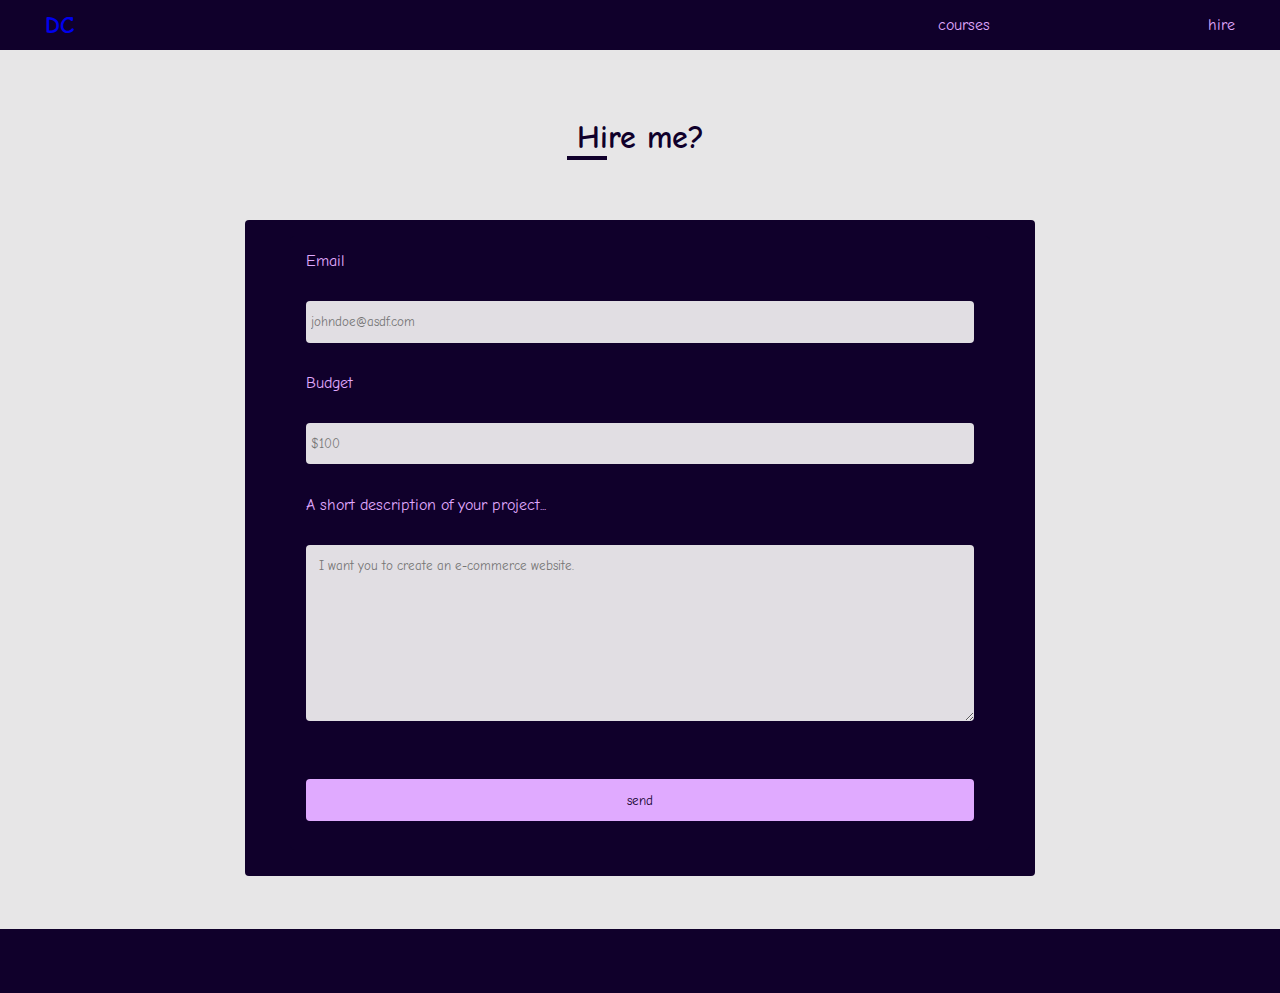
<file: hire/index.html>
<!DOCTYPE html><html><head><meta charSet="utf-8"/><meta http-equiv="x-ua-compatible" content="ie=edge"/><meta name="viewport" content="width=device-width, initial-scale=1, shrink-to-fit=no"/><style data-href="/styles.1dafbce73c99f16295d1.css">@import url(https://fonts.googleapis.com/css2?family=Comic+Neue:wght@400;700&display=swap);html{padding:0;margin:0;box-sizing:border-box;scroll-behavior:smooth}a{text-decoration:none}a:visited{color:inherit}header{background-color:#10002b}.header-module--headerWrapper--1lYIr{max-width:1200px;margin:0 auto;display:flex;background:#10002b;color:#e0aaff;align-items:center;padding:.7em .3em;font-family:Comic Neue,cursive}.header-module--logoContainer--2yqLK{flex:3 1;color:#e0aaff}.header-module--logoContainerLink--2mw9r{margin:0;font-size:1.4em;font-weight:700}li{margin:0}.header-module--navContainer--2CJtM{flex:1 1}.header-module--navUl--39rOp{display:flex;margin:0;justify-content:space-between;align-items:center;list-style:none}.header-module--navLi--1cUK1{list-style:none;font-size:15px}.header-module--navLinks--3V2DE{color:#e0aaff}@media (max-width:500px){.header-module--logoContainer--2yqLK{flex:1 1}}@media (max-width:350px){.header-module--logoContainer--2yqLK{flex:1 1}}@media (min-width:1200px){.header-module--navLi--1cUK1:after{content:"";width:12px;height:3px;display:block;transition:.3s;background:#e0aaff}.header-module--navLi--1cUK1:hover:after{width:100%}}*{padding:0;margin:0;box-sizing:border-box}.application-container{margin-top:2em;padding-bottom:7em;max-width:600px;width:100%}label{margin-bottom:.8em}#form{max-width:700px;justify-content:center;border-radius:5px;margin:0 auto 10px}#form,option{background:#10002b;padding:1em}option{color:#e0aaff}select{padding:1em .4em;outline:none;border:none;border-radius:4px;background:#e1dee3;padding:1em}#applicantName,#phone,select{margin-bottom:2em}.courses-container{max-width:1200px;margin:0 auto;padding:0 .3em}.title{display:flex;align-items:center;justify-content:center;padding:1em 0;font-weight:700}.title,h1{color:#10002b}h1{position:relative}.title h1:after{content:"";width:40px;position:absolute;height:4px;left:-10px;background:#10002b;display:block}.courses-wrapper{flex-direction:column;margin-top:1em;padding-bottom:3em}.course,.courses-wrapper{display:flex;justify-content:space-evenly;align-items:center}.course{margin:1em 0;background:#10002b;border-radius:12px;max-width:900px;padding-bottom:1em}.logo{font-weight:700}.logo,.price-div{font-size:2rem;flex:1 1;text-align:center;color:#e0aaff}.logo{color:#e1dee3}.course-info-div{flex:2 1;padding-right:.3em}.course-name{margin:1em 0 1.6em;color:#e0aaff}.course-description{margin-bottom:1.6em;line-height:23px;color:#e0aaff;font-size:16px}.course-button button{padding:1em;background:#e0aaff;outline:none;border:none;color:#10002b;width:100%;border-radius:5px;cursor:pointer}@media (max-width:822px){.course{flex-direction:column;align-items:center;justify-content:center;text-align:center;padding:1em 3em}.course-name{margin-bottom:1em}.price-div{margin-top:1em}}.hire-container{max-width:800px;margin:0 auto;display:flex;flex-direction:column;align-items:center;padding:.3em;justify-content:center}h1{margin:2em 0;text-align:center}h1:after{content:"";width:40px;position:absolute;height:4px;left:-10px;background:#10002b;display:block}.hire-form-container{background:#10002b;padding:1em 2em;border-radius:4px;margin-bottom:3em;width:100%}#form{display:flex;flex-direction:column;color:#e0aaff}form input{padding:1em .4em;outline:none;margin-bottom:1em}form input,textarea{border:none;border-radius:4px;background:#e1dee3}textarea{padding:1em}input[type=submit]{margin-top:3em;background:#e0aaff;color:#10002b;cursor:pointer}.hero-container div{max-width:1200px;margin-left:auto;margin-right:auto}*{font-family:Comic Neue,cursive}.hero-container{display:flex;flex-direction:column;justify-content:center;align-items:center;text-align:center;color:#e0aaff;background:#10002b;padding-top:5em;margin:0 auto}.download-cv a{text-decoration:none;color:#e0aaff;border:2px solid #e0aaff;padding:.5em .9em;border-radius:20px;margin:1em 0}.work-des{line-height:1.4em}.social-div{display:flex;justify-content:space-evenly;align-items:center;width:30%;margin-bottom:3em}.social-div img{width:1em;-webkit-filter:invert(100%);filter:invert(100%)}.hero-name-des{position:relative}.des{margin-top:.2em;color:#fff}.hero-name-des .name b{font-size:1.2em;font-weight:100}.hero-name-des .name b:nth-child(odd){margin-right:.2em}.hero-name-des .name b:nth-child(2n){margin-left:.2em}.name{font-size:3em;font-weight:bolder}.download-cv,.social-div{margin-top:4em}@media (max-width:428px){.social-div{width:100%}.hero-name-des b{display:none}.hero-container{padding-top:3em}}section{max-width:1200px;margin:0 auto;padding:0 .3em;display:flex;align-items:center;flex-direction:column}section h2{margin:3em 0 1em;text-align:center;color:#10002b}section h2:after{content:"";display:block;position:relative;left:-10px;width:40px;height:4px;background:#10002b}#about .content{margin:1em 0;display:flex;align-items:center;width:100%;flex-wrap:wrap;text-align:center;justify-content:center;padding:0 1em}.about-img-container{margin:2em 0 3em}.about-img-container img{width:19em}.about-des{max-width:900px}#works .content{justify-content:center;margin:3em 0;flex-wrap:wrap;width:100%}#works .content,.work{display:flex;align-items:center}.work{background:#10002b;padding:1em 2em;width:300px;flex-direction:column;border-radius:20px;justify-content:space-between;color:#e0aaff}.work1{margin-right:1em}.work h3,.work p{margin-bottom:2em}.work p{text-align:center}.work button{width:100%;border-radius:4px;padding:.9em;background:#e0aaff;color:#10002b;outline:none;border:none;cursor:pointer}@media (max-width:710px){.work{width:80%}.work1{margin-right:0;margin-bottom:2em}}#services .content{text-align:center}#services .content ol li{padding:1em 0;font-weight:700}#skills p{padding:.3em 1em;background:#10002b;color:#e0aaff;border-radius:8px;margin:.3em}.skills-container{max-width:800px;display:flex;flex-wrap:wrap;align-items:center;justify-content:center;margin:0 auto 1em}.basic-info-container{margin-top:1em;margin-bottom:1em;display:flex;padding:.4em;align-items:flex-start;justify-content:space-evenly}.basic-info-container p{padding:1em 0}</style><meta name="generator" content="Gatsby 2.21.21"/><title data-react-helmet="true"></title><link rel="icon" href="/favicon-32x32.png?v=edf3d310d67f8284a562bc3a58c3e761"/><link rel="manifest" href="/manifest.webmanifest"/><meta name="theme-color" content="#10002b"/><link rel="apple-touch-icon" sizes="48x48" href="/icons/icon-48x48.png?v=edf3d310d67f8284a562bc3a58c3e761"/><link rel="apple-touch-icon" sizes="72x72" href="/icons/icon-72x72.png?v=edf3d310d67f8284a562bc3a58c3e761"/><link rel="apple-touch-icon" sizes="96x96" href="/icons/icon-96x96.png?v=edf3d310d67f8284a562bc3a58c3e761"/><link rel="apple-touch-icon" sizes="144x144" href="/icons/icon-144x144.png?v=edf3d310d67f8284a562bc3a58c3e761"/><link rel="apple-touch-icon" sizes="192x192" href="/icons/icon-192x192.png?v=edf3d310d67f8284a562bc3a58c3e761"/><link rel="apple-touch-icon" sizes="256x256" href="/icons/icon-256x256.png?v=edf3d310d67f8284a562bc3a58c3e761"/><link rel="apple-touch-icon" sizes="384x384" href="/icons/icon-384x384.png?v=edf3d310d67f8284a562bc3a58c3e761"/><link rel="apple-touch-icon" sizes="512x512" href="/icons/icon-512x512.png?v=edf3d310d67f8284a562bc3a58c3e761"/><link as="script" rel="preload" href="/component---src-pages-hire-js-ae6b137a2f60a81d1831.js"/><link as="script" rel="preload" href="/app-d49decc992ac46e2114e.js"/><link as="script" rel="preload" href="/framework-4f6f95a87e6130d5bbab.js"/><link as="script" rel="preload" href="/styles-8636a280cbc61d53ad10.js"/><link as="script" rel="preload" href="/webpack-runtime-7a11985f5d26beec296f.js"/><link as="fetch" rel="preload" href="/page-data\hire\page-data.json" crossorigin="anonymous"/><link as="fetch" rel="preload" href="/page-data\app-data.json" crossorigin="anonymous"/></head><body><div id="___gatsby"><div style="outline:none" tabindex="-1" id="gatsby-focus-wrapper"><header><div class="header-module--headerWrapper--1lYIr"><div class="header-module--logoContainer--2yqLK" style="text-align:left"><a href="/"><h2>DC</h2></a></div><div class="header-module--navContainer--2CJtM"><ul class="header-module--navUl--39rOp"><li class="navLi"><a class="header-module--navLinks--3V2DE" href="/courses">courses</a> </li><li><a class="header-module--navLinks--3V2DE" href="/hire">hire</a></li></ul></div></div></header><div style="margin:0 auto;background:#e7e6e7"><main><div class="hire-container"><h1>Hire me?</h1><div class="hire-form-container"><form action="https://formspree.io/mzbjbnaj" method="POST" id="form"><label for="Email">Email</label><br/><input type="email" name="email" id="email" placeholder="johndoe@asdf.com"/><br/><label for="budget">Budget</label> <br/><input type="number" name="budget" placeholder="$100" id="budget"/> <br/><label for="description">A short description of your project...</label> <br/><textarea name="description" id="description" cols="30" rows="10" placeholder="I want you to create an e-commerce website."></textarea> <br/><input type="submit" value="send"/></form></div></div></main></div><footer><div class="footer-background" style="background:#10002b;padding:2em"></div></footer></div><div id="gatsby-announcer" style="position:absolute;top:0;width:1px;height:1px;padding:0;overflow:hidden;clip:rect(0, 0, 0, 0);white-space:nowrap;border:0" aria-live="assertive" aria-atomic="true"></div></div><script id="gatsby-script-loader">/*<![CDATA[*/window.pagePath="/hire/";/*]]>*/</script><script id="gatsby-chunk-mapping">/*<![CDATA[*/window.___chunkMapping={"app":["/app-d49decc992ac46e2114e.js"],"component---src-pages-404-js":["/component---src-pages-404-js-d25c95f841c3d9699eee.js"],"component---src-pages-application-js":["/component---src-pages-application-js-27e964fd8f3870543d4c.js"],"component---src-pages-courses-js":["/component---src-pages-courses-js-68736551f36a40eac8d1.js"],"component---src-pages-hire-js":["/component---src-pages-hire-js-ae6b137a2f60a81d1831.js"],"component---src-pages-index-js":["/component---src-pages-index-js-4f2aaf724f38ac6b759e.js"]};/*]]>*/</script><script src="/webpack-runtime-7a11985f5d26beec296f.js" async=""></script><script src="/styles-8636a280cbc61d53ad10.js" async=""></script><script src="/framework-4f6f95a87e6130d5bbab.js" async=""></script><script src="/app-d49decc992ac46e2114e.js" async=""></script><script src="/component---src-pages-hire-js-ae6b137a2f60a81d1831.js" async=""></script></body></html>
</file>
